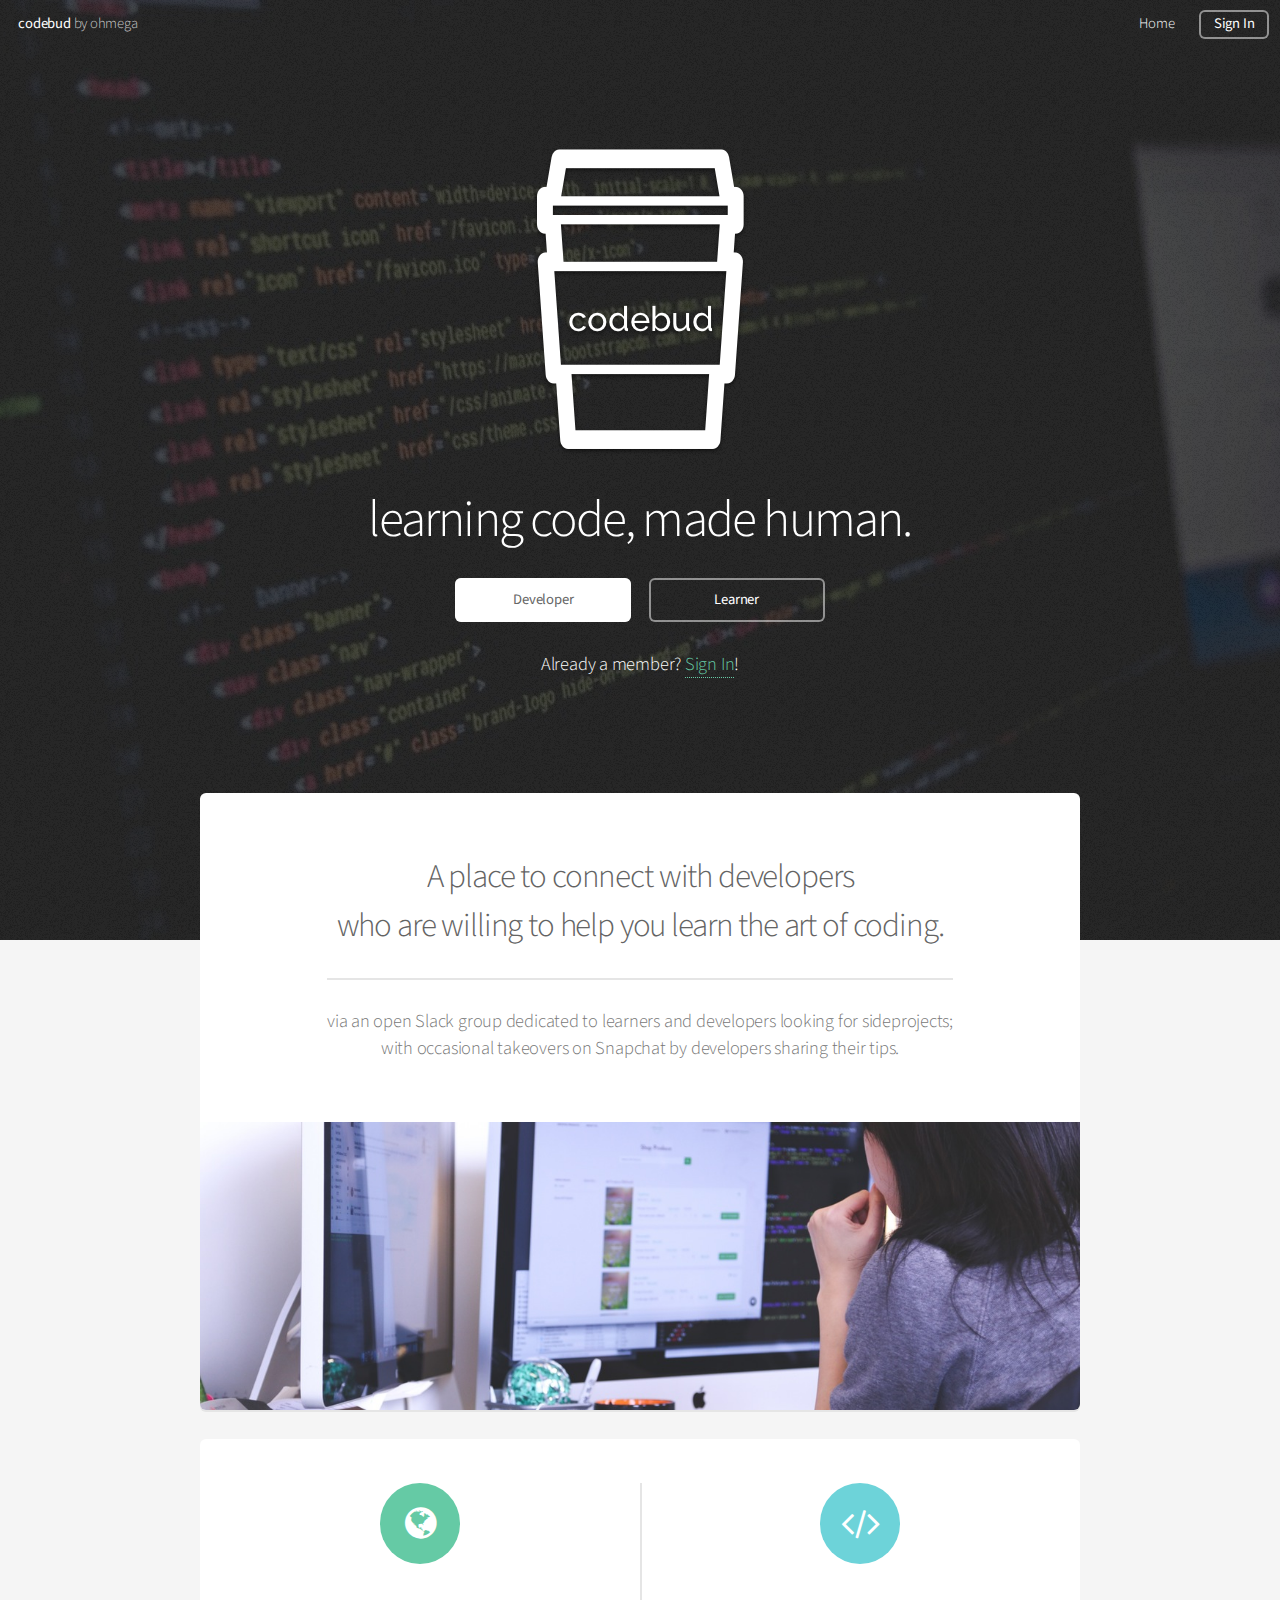
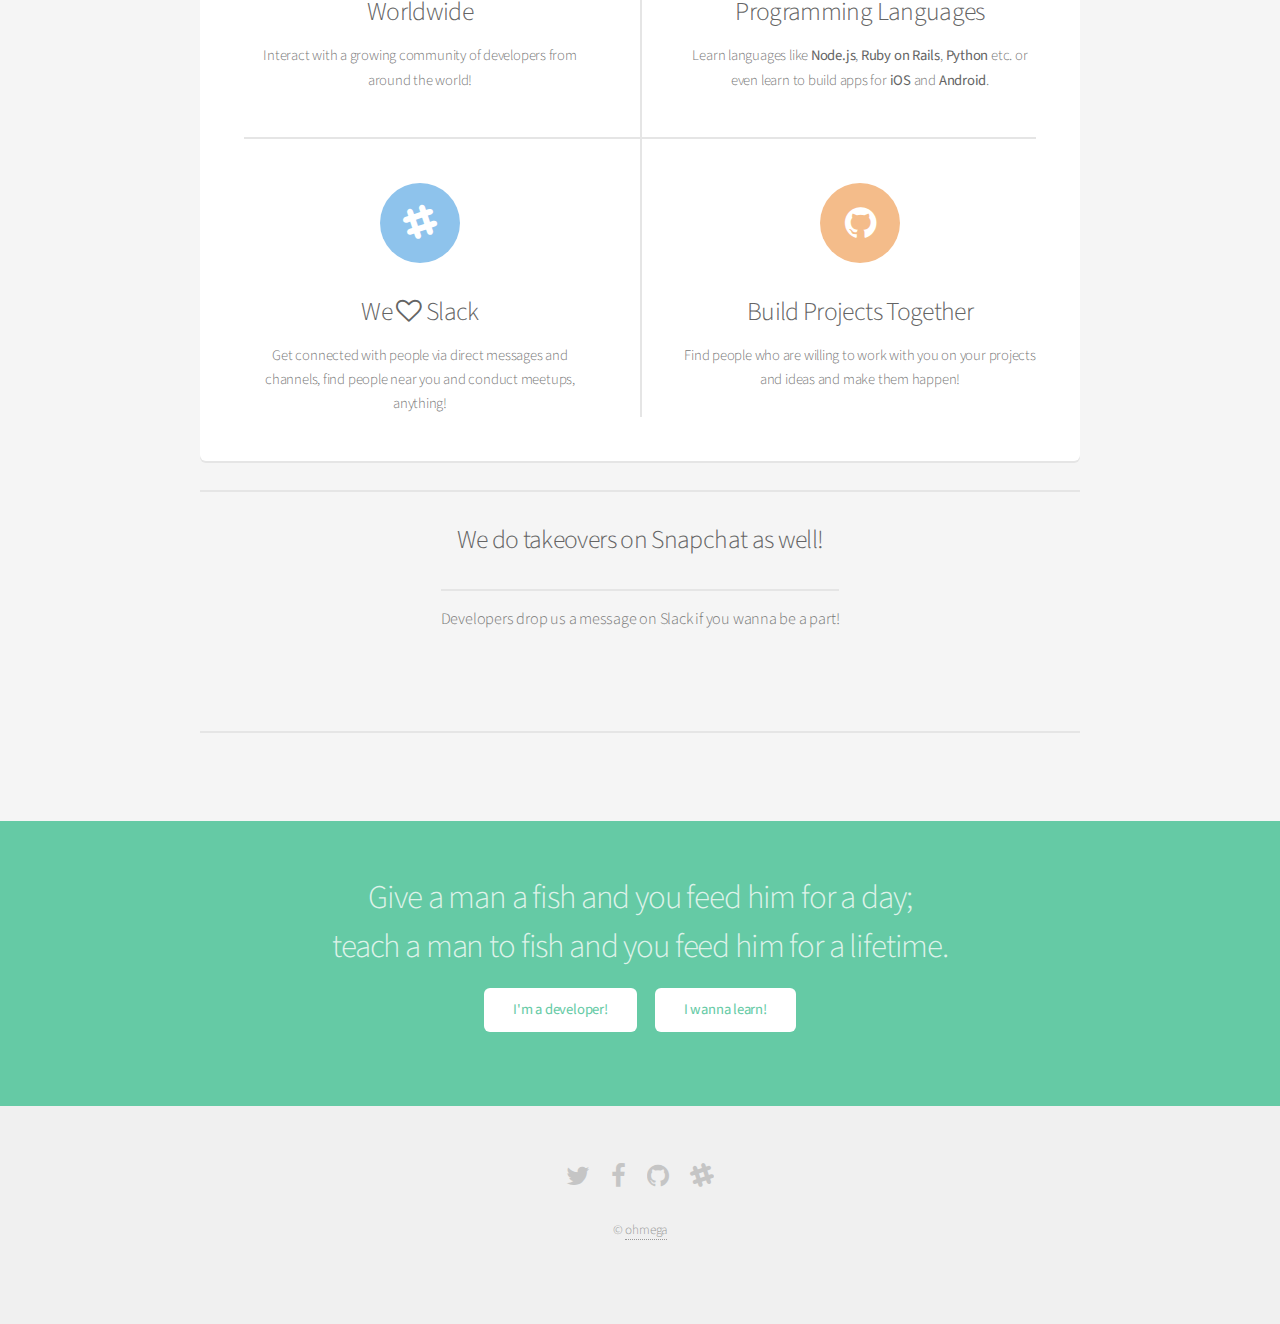
<file: index.html>
<!DOCTYPE HTML>
<!--
	codebud
	learning code, made human
-->
<html>
	<head>
		<link rel="shortcut icon" href="favicon.ico">
		<title>codebud</title>
		<meta charset="utf-8" />
		<meta name="viewport" content="width=device-width, initial-scale=1" />
		<!--[if lte IE 8]><script src="assets/js/ie/html5shiv.js"></script><![endif]-->
		<link rel="stylesheet" href="assets/css/main.css" />
		<!--[if lte IE 8]><link rel="stylesheet" href="assets/css/ie8.css" /><![endif]-->
		<script>
  (function(i,s,o,g,r,a,m){i['GoogleAnalyticsObject']=r;i[r]=i[r]||function(){
  (i[r].q=i[r].q||[]).push(arguments)},i[r].l=1*new Date();a=s.createElement(o),
  m=s.getElementsByTagName(o)[0];a.async=1;a.src=g;m.parentNode.insertBefore(a,m)
  })(window,document,'script','https://www.google-analytics.com/analytics.js','ga');

  ga('create', 'UA-81803569-1', 'auto');
  ga('send', 'pageview');

</script>
	</head>
	<body class="landing">
		<div id="page-wrapper">

			<!-- Header -->
				<header id="header" class="alt">
					<h1><a href="index.html">codebud</a> by ohmega</h1>
					<nav id="nav">
						<ul>
							<li><a href="#">Home</a></li>
							<li><a href="https://codebud.slack.com" class="button" target="_blank">Sign In</a></li>
						</ul>
					</nav>
				</header>

			<!-- Banner -->
				<section id="banner">
					<img src="logo.png" alt="codebud" />
					<p><h2>learning code, made human.</h2></p>
					<ul class="actions">
						<li><a href="teach" class="button special">Developer</a></li>
						<li><a href="learn" class="button">Learner</a></li>
					</ul>
					<p>Already a member? <a href="https://codebud.slack.com" target="_blank">Sign In</a>!</p>
				</section>

			<!-- Main -->
				<section id="main" class="container">

					<section class="box special">
						<header class="major">
							<h2>A place to connect with developers<br />
							who are willing to help you learn the art of coding.</h2>
							<p>via an open Slack group dedicated to learners and developers looking for sideprojects;<br />
							with occasional takeovers on Snapchat by developers sharing their tips.</p>
						</header>
						<span class="image featured"><img src="images/pic01.jpg" alt="" /></span>
					</section>

					<section class="box special features">
						<div class="features-row">
							<section>
								<span class="icon major fa-globe accent2"></span>
								<h3>Worldwide</h3>
								<p>Interact with a growing community of developers from around the world!</p>
							</section>
							<section>
								<span class="icon major fa-code accent3"></span>
								<h3>Programming Languages</h3>
								<p>Learn languages like <b>Node.js</b>, <b>Ruby on Rails</b>, <b>Python</b> etc. or even learn to build apps for <b>iOS</b> and <b>Android</b>.</p>
							</section>
						</div>
						<div class="features-row">
							<section>
								<span class="icon major fa-slack accent4"></span>
								<h3>We <i class="fa fa-heart-o" aria-hidden="true"></i> Slack</h3>
								<p>Get connected with people via direct messages and channels, find people near you and conduct meetups, anything!</p>
							</section>
							<section>
								<span class="icon major fa-github accent5"></span>
								<h3>Build Projects Together</h3>
								<p>Find people who are willing to work with you on your projects and ideas and make them happen!</p>
							</section>
						</div>
					</section>
					<hr />
					<header align-center>
						<h3>We do takeovers on Snapchat as well!</h3>
						<p>Developers drop us a message on Slack if you wanna be a part!</p><br />
						<iframe src="https://scbutton.com/src/button.html?username=codebuds&invert=false&large=true" frameborder="0" scrolling="no" height="28px" width="111.84375px" align-center></iframe>
					</header>
					<hr />

				</section>

			<!-- Quote -->
				<section id="cta">

					<h2>Give a man a fish and you feed him for a day;<br />
					teach a man to fish and you feed him for a lifetime.</h2>

					<ul class="actions" align="center">
						<li><a href="teach" class="button">I'm a developer!</a></li>
						<li><a href="learn" class="button">I wanna learn!</a></li>
					</ul>
				</section>

			<!-- Footer -->
				<footer id="footer">
					<ul class="icons">
						<li><a href="https://twitter.com/getcodebud" class="icon fa-twitter" target="_blank"><span class="label">Twitter</span></a></li>
						<li><a href="https://facebook.com/codebud" class="icon fa-facebook" target="_blank"><span class="label">Facebook</span></a></li>
						<li><a href="https://github.com/codebud" class="icon fa-github" target="_blank"><span class="label">GitHub</span></a></li>
						<li><a href="https://codebud.slack.com" class="icon fa-slack" target="_blank"><span class="label">Slack</span></a></li>
					</ul>
					<ul class="copyright">
						<li>&copy; <a href="http://ohmega.org" target="_blank">ohmega</a></li>
					</ul>
				</footer>

		</div>

		<!-- Scripts -->
			<script src="assets/js/jquery.min.js"></script>
			<script src="assets/js/jquery.dropotron.min.js"></script>
			<script src="assets/js/jquery.scrollgress.min.js"></script>
			<script src="assets/js/skel.min.js"></script>
			<script src="assets/js/util.js"></script>
			<!--[if lte IE 8]><script src="assets/js/ie/respond.min.js"></script><![endif]-->
			<script src="assets/js/main.js"></script>

	</body>
</html>
</file>
<file: assets/css/ie8.css>
/*
	Alpha by Pixelarity
	pixelarity.com @pixelarity
	License: pixelarity.com/license
*/

/* Basic */

	pre, code {
		position: relative;
		-ms-behavior: url("assets/js/ie/PIE.htc");
	}

/* Form */

	input[type="text"],
	input[type="password"],
	input[type="email"],
	select,
	textarea {
		position: relative;
		-ms-behavior: url("assets/js/ie/PIE.htc");
		line-height: 3em;
	}

	input[type="checkbox"],
	input[type="radio"] {
		opacity: 1;
		z-index: auto;
	}

		input[type="checkbox"] + label:before,
		input[type="radio"] + label:before {
			display: none;
		}

/* Button */

	input[type="submit"],
	input[type="reset"],
	input[type="button"],
	.button {
		position: relative;
		-ms-behavior: url("assets/js/ie/PIE.htc");
	}

		input[type="submit"].alt,
		input[type="reset"].alt,
		input[type="button"].alt,
		.button.alt {
			border: solid 2px #e5e5e5;
		}

/* Box */

	.box {
		position: relative;
		-ms-behavior: url("assets/js/ie/PIE.htc");
	}

		.box .image.featured {
			margin: 2em 0;
			width: 100%;
		}

/* Icon */

	.icon.major {
		position: relative;
		-ms-behavior: url("assets/js/ie/PIE.htc");
	}

/* Image */

	.image {
		position: relative;
		-ms-behavior: url("assets/js/ie/PIE.htc");
	}

		.image img {
			position: relative;
			-ms-behavior: url("assets/js/ie/PIE.htc");
		}

/* Header */

	#header nav > ul > li a {
		color: #fff;
		display: inline-block;
		text-decoration: none;
		border: 0;
	}

		#header nav > ul > li a.icon:before {
			color: #fff;
			margin-right: 0.5em;
		}

	#header.alt {
		color: #fff;
	}

		#header.alt nav > ul > li a:not(.button).icon:before {
			color: rgba(255, 255, 255, 0.75);
		}

		#header.alt nav > ul > li.active a:not(.button) {
			background-color: rgba(255, 255, 255, 0.2);
		}

	.dropotron {
		border: solid 1px #e5e5e5;
	}

		.dropotron.level-0 {
			margin-top: 0;
		}

			.dropotron.level-0:before {
				display: none;
			}

/* Banner */

	#banner {
		background-attachment: scroll;
		background-image: url("../../images/banner.jpg");
		background-position: auto;
		background-repeat: no-repeat;
		background-size: cover;
		-ms-behavior: url("assets/js/ie/backgroundsize.min.htc");
	}

		#banner input[type="submit"],
		#banner input[type="reset"],
		#banner input[type="button"],
		#banner .button {
			border: solid 2px #fff;
		}

/* Main */

	#main {
		position: relative;
		z-index: 1;
	}

/* CTA */

	#cta input[type="text"],
	#cta input[type="password"],
	#cta input[type="email"],
	#cta select,
	#cta textarea {
		background: #65caa5;
		border: solid 2px #fff;
	}

	#cta .formerize-placeholder {
		color: #fff !important;
	}
</file>
<file: assets/css/main.css>
@import url("font-awesome.min.css");
@import url("http://fonts.googleapis.com/css?family=Source+Sans+Pro:300,400,300italic,400italic");

/*
	Alpha by Pixelarity
	pixelarity.com @pixelarity
	License: pixelarity.com/license
*/

/* Reset */

	html, body, div, span, applet, object, iframe, h1, h2, h3, h4, h5, h6, p, blockquote, pre, a, abbr, acronym, address, big, cite, code, del, dfn, em, img, ins, kbd, q, s, samp, small, strike, strong, sub, sup, tt, var, b, u, i, center, dl, dt, dd, ol, ul, li, fieldset, form, label, legend, table, caption, tbody, tfoot, thead, tr, th, td, article, aside, canvas, details, embed, figure, figcaption, footer, header, hgroup, menu, nav, output, ruby, section, summary, time, mark, audio, video {
		margin: 0;
		padding: 0;
		border: 0;
		font-size: 100%;
		font: inherit;
		vertical-align: baseline;
	}

	article, aside, details, figcaption, figure, footer, header, hgroup, menu, nav, section {
		display: block;
	}

	body {
		line-height: 1;
	}

	ol, ul {
		list-style: none;
	}

	blockquote, q {
		quotes: none;
	}

	blockquote:before, blockquote:after, q:before, q:after {
		content: '';
		content: none;
	}

	table {
		border-collapse: collapse;
		border-spacing: 0;
	}

	body {
		-webkit-text-size-adjust: none;
	}

/* Box Model */

	*, *:before, *:after {
		-moz-box-sizing: border-box;
		-webkit-box-sizing: border-box;
		box-sizing: border-box;
	}

/* Containers */

	.container {
		margin-left: auto;
		margin-right: auto;
	}

	.container.\31 25\25 {
		width: 100%;
		max-width: 75em;
		min-width: 60em;
	}

	.container.\37 5\25 {
		width: 45em;
	}

	.container.\35 0\25 {
		width: 30em;
	}

	.container.\32 5\25 {
		width: 15em;
	}

	.container {
		width: 60em;
	}

	@media screen and (max-width: 1680px) {

		.container.\31 25\25 {
			width: 100%;
			max-width: 75em;
			min-width: 60em;
		}

		.container.\37 5\25 {
			width: 45em;
		}

		.container.\35 0\25 {
			width: 30em;
		}

		.container.\32 5\25 {
			width: 15em;
		}

		.container {
			width: 60em;
		}

	}

	@media screen and (max-width: 1280px) {

		.container.\31 25\25 {
			width: 100%;
			max-width: 75em;
			min-width: 60em;
		}

		.container.\37 5\25 {
			width: 45em;
		}

		.container.\35 0\25 {
			width: 30em;
		}

		.container.\32 5\25 {
			width: 15em;
		}

		.container {
			width: 60em;
		}

	}

	@media screen and (max-width: 980px) {

		.container.\31 25\25 {
			width: 100%;
			max-width: 112.5%;
			min-width: 90%;
		}

		.container.\37 5\25 {
			width: 67.5%;
		}

		.container.\35 0\25 {
			width: 45%;
		}

		.container.\32 5\25 {
			width: 22.5%;
		}

		.container {
			width: 90%;
		}

	}

	@media screen and (max-width: 840px) {

		.container.\31 25\25 {
			width: 100%;
			max-width: 112.5%;
			min-width: 90%;
		}

		.container.\37 5\25 {
			width: 67.5%;
		}

		.container.\35 0\25 {
			width: 45%;
		}

		.container.\32 5\25 {
			width: 22.5%;
		}

		.container {
			width: 90% !important;
		}

	}

	@media screen and (max-width: 736px) {

		.container.\31 25\25 {
			width: 100%;
			max-width: 125%;
			min-width: 100%;
		}

		.container.\37 5\25 {
			width: 75%;
		}

		.container.\35 0\25 {
			width: 50%;
		}

		.container.\32 5\25 {
			width: 25%;
		}

		.container {
			width: 100% !important;
		}

	}

	@media screen and (max-width: 480px) {

		.container.\31 25\25 {
			width: 100%;
			max-width: 125%;
			min-width: 100%;
		}

		.container.\37 5\25 {
			width: 75%;
		}

		.container.\35 0\25 {
			width: 50%;
		}

		.container.\32 5\25 {
			width: 25%;
		}

		.container {
			width: 100% !important;
		}

	}

/* Grid */

	.row {
		border-bottom: solid 1px transparent;
		-moz-box-sizing: border-box;
		-webkit-box-sizing: border-box;
		box-sizing: border-box;
	}

	.row > * {
		float: left;
		-moz-box-sizing: border-box;
		-webkit-box-sizing: border-box;
		box-sizing: border-box;
	}

	.row:after, .row:before {
		content: '';
		display: block;
		clear: both;
		height: 0;
	}

	.row.uniform > * > :first-child {
		margin-top: 0;
	}

	.row.uniform > * > :last-child {
		margin-bottom: 0;
	}

	.row.\30 \25 > * {
		padding: 0 0 0 0em;
	}

	.row.\30 \25 {
		margin: 0 0 -1px 0em;
	}

	.row.uniform.\30 \25 > * {
		padding: 0em 0 0 0em;
	}

	.row.uniform.\30 \25 {
		margin: 0em 0 -1px 0em;
	}

	.row > * {
		padding: 0 0 0 2em;
	}

	.row {
		margin: 0 0 -1px -2em;
	}

	.row.uniform > * {
		padding: 2em 0 0 2em;
	}

	.row.uniform {
		margin: -2em 0 -1px -2em;
	}

	.row.\32 00\25 > * {
		padding: 0 0 0 4em;
	}

	.row.\32 00\25 {
		margin: 0 0 -1px -4em;
	}

	.row.uniform.\32 00\25 > * {
		padding: 4em 0 0 4em;
	}

	.row.uniform.\32 00\25 {
		margin: -4em 0 -1px -4em;
	}

	.row.\31 50\25 > * {
		padding: 0 0 0 3em;
	}

	.row.\31 50\25 {
		margin: 0 0 -1px -3em;
	}

	.row.uniform.\31 50\25 > * {
		padding: 3em 0 0 3em;
	}

	.row.uniform.\31 50\25 {
		margin: -3em 0 -1px -3em;
	}

	.row.\35 0\25 > * {
		padding: 0 0 0 1em;
	}

	.row.\35 0\25 {
		margin: 0 0 -1px -1em;
	}

	.row.uniform.\35 0\25 > * {
		padding: 1em 0 0 1em;
	}

	.row.uniform.\35 0\25 {
		margin: -1em 0 -1px -1em;
	}

	.row.\32 5\25 > * {
		padding: 0 0 0 0.5em;
	}

	.row.\32 5\25 {
		margin: 0 0 -1px -0.5em;
	}

	.row.uniform.\32 5\25 > * {
		padding: 0.5em 0 0 0.5em;
	}

	.row.uniform.\32 5\25 {
		margin: -0.5em 0 -1px -0.5em;
	}

	.\31 2u, .\31 2u\24 {
		width: 100%;
		clear: none;
		margin-left: 0;
	}

	.\31 1u, .\31 1u\24 {
		width: 91.6666666667%;
		clear: none;
		margin-left: 0;
	}

	.\31 0u, .\31 0u\24 {
		width: 83.3333333333%;
		clear: none;
		margin-left: 0;
	}

	.\39 u, .\39 u\24 {
		width: 75%;
		clear: none;
		margin-left: 0;
	}

	.\38 u, .\38 u\24 {
		width: 66.6666666667%;
		clear: none;
		margin-left: 0;
	}

	.\37 u, .\37 u\24 {
		width: 58.3333333333%;
		clear: none;
		margin-left: 0;
	}

	.\36 u, .\36 u\24 {
		width: 50%;
		clear: none;
		margin-left: 0;
	}

	.\35 u, .\35 u\24 {
		width: 41.6666666667%;
		clear: none;
		margin-left: 0;
	}

	.\34 u, .\34 u\24 {
		width: 33.3333333333%;
		clear: none;
		margin-left: 0;
	}

	.\33 u, .\33 u\24 {
		width: 25%;
		clear: none;
		margin-left: 0;
	}

	.\32 u, .\32 u\24 {
		width: 16.6666666667%;
		clear: none;
		margin-left: 0;
	}

	.\31 u, .\31 u\24 {
		width: 8.3333333333%;
		clear: none;
		margin-left: 0;
	}

	.\31 2u\24 + *,
	.\31 1u\24 + *,
	.\31 0u\24 + *,
	.\39 u\24 + *,
	.\38 u\24 + *,
	.\37 u\24 + *,
	.\36 u\24 + *,
	.\35 u\24 + *,
	.\34 u\24 + *,
	.\33 u\24 + *,
	.\32 u\24 + *,
	.\31 u\24 + * {
		clear: left;
	}

	.\-11u {
		margin-left: 91.66667%;
	}

	.\-10u {
		margin-left: 83.33333%;
	}

	.\-9u {
		margin-left: 75%;
	}

	.\-8u {
		margin-left: 66.66667%;
	}

	.\-7u {
		margin-left: 58.33333%;
	}

	.\-6u {
		margin-left: 50%;
	}

	.\-5u {
		margin-left: 41.66667%;
	}

	.\-4u {
		margin-left: 33.33333%;
	}

	.\-3u {
		margin-left: 25%;
	}

	.\-2u {
		margin-left: 16.66667%;
	}

	.\-1u {
		margin-left: 8.33333%;
	}

	@media screen and (max-width: 1680px) {

		.row > * {
			padding: 0 0 0 2em;
		}

		.row {
			margin: 0 0 -1px -2em;
		}

		.row.uniform > * {
			padding: 2em 0 0 2em;
		}

		.row.uniform {
			margin: -2em 0 -1px -2em;
		}

		.row.\32 00\25 > * {
			padding: 0 0 0 4em;
		}

		.row.\32 00\25 {
			margin: 0 0 -1px -4em;
		}

		.row.uniform.\32 00\25 > * {
			padding: 4em 0 0 4em;
		}

		.row.uniform.\32 00\25 {
			margin: -4em 0 -1px -4em;
		}

		.row.\31 50\25 > * {
			padding: 0 0 0 3em;
		}

		.row.\31 50\25 {
			margin: 0 0 -1px -3em;
		}

		.row.uniform.\31 50\25 > * {
			padding: 3em 0 0 3em;
		}

		.row.uniform.\31 50\25 {
			margin: -3em 0 -1px -3em;
		}

		.row.\35 0\25 > * {
			padding: 0 0 0 1em;
		}

		.row.\35 0\25 {
			margin: 0 0 -1px -1em;
		}

		.row.uniform.\35 0\25 > * {
			padding: 1em 0 0 1em;
		}

		.row.uniform.\35 0\25 {
			margin: -1em 0 -1px -1em;
		}

		.row.\32 5\25 > * {
			padding: 0 0 0 0.5em;
		}

		.row.\32 5\25 {
			margin: 0 0 -1px -0.5em;
		}

		.row.uniform.\32 5\25 > * {
			padding: 0.5em 0 0 0.5em;
		}

		.row.uniform.\32 5\25 {
			margin: -0.5em 0 -1px -0.5em;
		}

		.\31 2u\28wide\29, .\31 2u\24\28wide\29 {
			width: 100%;
			clear: none;
			margin-left: 0;
		}

		.\31 1u\28wide\29, .\31 1u\24\28wide\29 {
			width: 91.6666666667%;
			clear: none;
			margin-left: 0;
		}

		.\31 0u\28wide\29, .\31 0u\24\28wide\29 {
			width: 83.3333333333%;
			clear: none;
			margin-left: 0;
		}

		.\39 u\28wide\29, .\39 u\24\28wide\29 {
			width: 75%;
			clear: none;
			margin-left: 0;
		}

		.\38 u\28wide\29, .\38 u\24\28wide\29 {
			width: 66.6666666667%;
			clear: none;
			margin-left: 0;
		}

		.\37 u\28wide\29, .\37 u\24\28wide\29 {
			width: 58.3333333333%;
			clear: none;
			margin-left: 0;
		}

		.\36 u\28wide\29, .\36 u\24\28wide\29 {
			width: 50%;
			clear: none;
			margin-left: 0;
		}

		.\35 u\28wide\29, .\35 u\24\28wide\29 {
			width: 41.6666666667%;
			clear: none;
			margin-left: 0;
		}

		.\34 u\28wide\29, .\34 u\24\28wide\29 {
			width: 33.3333333333%;
			clear: none;
			margin-left: 0;
		}

		.\33 u\28wide\29, .\33 u\24\28wide\29 {
			width: 25%;
			clear: none;
			margin-left: 0;
		}

		.\32 u\28wide\29, .\32 u\24\28wide\29 {
			width: 16.6666666667%;
			clear: none;
			margin-left: 0;
		}

		.\31 u\28wide\29, .\31 u\24\28wide\29 {
			width: 8.3333333333%;
			clear: none;
			margin-left: 0;
		}

		.\31 2u\24\28wide\29 + *,
		.\31 1u\24\28wide\29 + *,
		.\31 0u\24\28wide\29 + *,
		.\39 u\24\28wide\29 + *,
		.\38 u\24\28wide\29 + *,
		.\37 u\24\28wide\29 + *,
		.\36 u\24\28wide\29 + *,
		.\35 u\24\28wide\29 + *,
		.\34 u\24\28wide\29 + *,
		.\33 u\24\28wide\29 + *,
		.\32 u\24\28wide\29 + *,
		.\31 u\24\28wide\29 + * {
			clear: left;
		}

		.\-11u\28wide\29 {
			margin-left: 91.66667%;
		}

		.\-10u\28wide\29 {
			margin-left: 83.33333%;
		}

		.\-9u\28wide\29 {
			margin-left: 75%;
		}

		.\-8u\28wide\29 {
			margin-left: 66.66667%;
		}

		.\-7u\28wide\29 {
			margin-left: 58.33333%;
		}

		.\-6u\28wide\29 {
			margin-left: 50%;
		}

		.\-5u\28wide\29 {
			margin-left: 41.66667%;
		}

		.\-4u\28wide\29 {
			margin-left: 33.33333%;
		}

		.\-3u\28wide\29 {
			margin-left: 25%;
		}

		.\-2u\28wide\29 {
			margin-left: 16.66667%;
		}

		.\-1u\28wide\29 {
			margin-left: 8.33333%;
		}

	}

	@media screen and (max-width: 1280px) {

		.row > * {
			padding: 0 0 0 2em;
		}

		.row {
			margin: 0 0 -1px -2em;
		}

		.row.uniform > * {
			padding: 2em 0 0 2em;
		}

		.row.uniform {
			margin: -2em 0 -1px -2em;
		}

		.row.\32 00\25 > * {
			padding: 0 0 0 4em;
		}

		.row.\32 00\25 {
			margin: 0 0 -1px -4em;
		}

		.row.uniform.\32 00\25 > * {
			padding: 4em 0 0 4em;
		}

		.row.uniform.\32 00\25 {
			margin: -4em 0 -1px -4em;
		}

		.row.\31 50\25 > * {
			padding: 0 0 0 3em;
		}

		.row.\31 50\25 {
			margin: 0 0 -1px -3em;
		}

		.row.uniform.\31 50\25 > * {
			padding: 3em 0 0 3em;
		}

		.row.uniform.\31 50\25 {
			margin: -3em 0 -1px -3em;
		}

		.row.\35 0\25 > * {
			padding: 0 0 0 1em;
		}

		.row.\35 0\25 {
			margin: 0 0 -1px -1em;
		}

		.row.uniform.\35 0\25 > * {
			padding: 1em 0 0 1em;
		}

		.row.uniform.\35 0\25 {
			margin: -1em 0 -1px -1em;
		}

		.row.\32 5\25 > * {
			padding: 0 0 0 0.5em;
		}

		.row.\32 5\25 {
			margin: 0 0 -1px -0.5em;
		}

		.row.uniform.\32 5\25 > * {
			padding: 0.5em 0 0 0.5em;
		}

		.row.uniform.\32 5\25 {
			margin: -0.5em 0 -1px -0.5em;
		}

		.\31 2u\28normal\29, .\31 2u\24\28normal\29 {
			width: 100%;
			clear: none;
			margin-left: 0;
		}

		.\31 1u\28normal\29, .\31 1u\24\28normal\29 {
			width: 91.6666666667%;
			clear: none;
			margin-left: 0;
		}

		.\31 0u\28normal\29, .\31 0u\24\28normal\29 {
			width: 83.3333333333%;
			clear: none;
			margin-left: 0;
		}

		.\39 u\28normal\29, .\39 u\24\28normal\29 {
			width: 75%;
			clear: none;
			margin-left: 0;
		}

		.\38 u\28normal\29, .\38 u\24\28normal\29 {
			width: 66.6666666667%;
			clear: none;
			margin-left: 0;
		}

		.\37 u\28normal\29, .\37 u\24\28normal\29 {
			width: 58.3333333333%;
			clear: none;
			margin-left: 0;
		}

		.\36 u\28normal\29, .\36 u\24\28normal\29 {
			width: 50%;
			clear: none;
			margin-left: 0;
		}

		.\35 u\28normal\29, .\35 u\24\28normal\29 {
			width: 41.6666666667%;
			clear: none;
			margin-left: 0;
		}

		.\34 u\28normal\29, .\34 u\24\28normal\29 {
			width: 33.3333333333%;
			clear: none;
			margin-left: 0;
		}

		.\33 u\28normal\29, .\33 u\24\28normal\29 {
			width: 25%;
			clear: none;
			margin-left: 0;
		}

		.\32 u\28normal\29, .\32 u\24\28normal\29 {
			width: 16.6666666667%;
			clear: none;
			margin-left: 0;
		}

		.\31 u\28normal\29, .\31 u\24\28normal\29 {
			width: 8.3333333333%;
			clear: none;
			margin-left: 0;
		}

		.\31 2u\24\28normal\29 + *,
		.\31 1u\24\28normal\29 + *,
		.\31 0u\24\28normal\29 + *,
		.\39 u\24\28normal\29 + *,
		.\38 u\24\28normal\29 + *,
		.\37 u\24\28normal\29 + *,
		.\36 u\24\28normal\29 + *,
		.\35 u\24\28normal\29 + *,
		.\34 u\24\28normal\29 + *,
		.\33 u\24\28normal\29 + *,
		.\32 u\24\28normal\29 + *,
		.\31 u\24\28normal\29 + * {
			clear: left;
		}

		.\-11u\28normal\29 {
			margin-left: 91.66667%;
		}

		.\-10u\28normal\29 {
			margin-left: 83.33333%;
		}

		.\-9u\28normal\29 {
			margin-left: 75%;
		}

		.\-8u\28normal\29 {
			margin-left: 66.66667%;
		}

		.\-7u\28normal\29 {
			margin-left: 58.33333%;
		}

		.\-6u\28normal\29 {
			margin-left: 50%;
		}

		.\-5u\28normal\29 {
			margin-left: 41.66667%;
		}

		.\-4u\28normal\29 {
			margin-left: 33.33333%;
		}

		.\-3u\28normal\29 {
			margin-left: 25%;
		}

		.\-2u\28normal\29 {
			margin-left: 16.66667%;
		}

		.\-1u\28normal\29 {
			margin-left: 8.33333%;
		}

	}

	@media screen and (max-width: 980px) {

		.row > * {
			padding: 0 0 0 2em;
		}

		.row {
			margin: 0 0 -1px -2em;
		}

		.row.uniform > * {
			padding: 2em 0 0 2em;
		}

		.row.uniform {
			margin: -2em 0 -1px -2em;
		}

		.row.\32 00\25 > * {
			padding: 0 0 0 4em;
		}

		.row.\32 00\25 {
			margin: 0 0 -1px -4em;
		}

		.row.uniform.\32 00\25 > * {
			padding: 4em 0 0 4em;
		}

		.row.uniform.\32 00\25 {
			margin: -4em 0 -1px -4em;
		}

		.row.\31 50\25 > * {
			padding: 0 0 0 3em;
		}

		.row.\31 50\25 {
			margin: 0 0 -1px -3em;
		}

		.row.uniform.\31 50\25 > * {
			padding: 3em 0 0 3em;
		}

		.row.uniform.\31 50\25 {
			margin: -3em 0 -1px -3em;
		}

		.row.\35 0\25 > * {
			padding: 0 0 0 1em;
		}

		.row.\35 0\25 {
			margin: 0 0 -1px -1em;
		}

		.row.uniform.\35 0\25 > * {
			padding: 1em 0 0 1em;
		}

		.row.uniform.\35 0\25 {
			margin: -1em 0 -1px -1em;
		}

		.row.\32 5\25 > * {
			padding: 0 0 0 0.5em;
		}

		.row.\32 5\25 {
			margin: 0 0 -1px -0.5em;
		}

		.row.uniform.\32 5\25 > * {
			padding: 0.5em 0 0 0.5em;
		}

		.row.uniform.\32 5\25 {
			margin: -0.5em 0 -1px -0.5em;
		}

		.\31 2u\28narrow\29, .\31 2u\24\28narrow\29 {
			width: 100%;
			clear: none;
			margin-left: 0;
		}

		.\31 1u\28narrow\29, .\31 1u\24\28narrow\29 {
			width: 91.6666666667%;
			clear: none;
			margin-left: 0;
		}

		.\31 0u\28narrow\29, .\31 0u\24\28narrow\29 {
			width: 83.3333333333%;
			clear: none;
			margin-left: 0;
		}

		.\39 u\28narrow\29, .\39 u\24\28narrow\29 {
			width: 75%;
			clear: none;
			margin-left: 0;
		}

		.\38 u\28narrow\29, .\38 u\24\28narrow\29 {
			width: 66.6666666667%;
			clear: none;
			margin-left: 0;
		}

		.\37 u\28narrow\29, .\37 u\24\28narrow\29 {
			width: 58.3333333333%;
			clear: none;
			margin-left: 0;
		}

		.\36 u\28narrow\29, .\36 u\24\28narrow\29 {
			width: 50%;
			clear: none;
			margin-left: 0;
		}

		.\35 u\28narrow\29, .\35 u\24\28narrow\29 {
			width: 41.6666666667%;
			clear: none;
			margin-left: 0;
		}

		.\34 u\28narrow\29, .\34 u\24\28narrow\29 {
			width: 33.3333333333%;
			clear: none;
			margin-left: 0;
		}

		.\33 u\28narrow\29, .\33 u\24\28narrow\29 {
			width: 25%;
			clear: none;
			margin-left: 0;
		}

		.\32 u\28narrow\29, .\32 u\24\28narrow\29 {
			width: 16.6666666667%;
			clear: none;
			margin-left: 0;
		}

		.\31 u\28narrow\29, .\31 u\24\28narrow\29 {
			width: 8.3333333333%;
			clear: none;
			margin-left: 0;
		}

		.\31 2u\24\28narrow\29 + *,
		.\31 1u\24\28narrow\29 + *,
		.\31 0u\24\28narrow\29 + *,
		.\39 u\24\28narrow\29 + *,
		.\38 u\24\28narrow\29 + *,
		.\37 u\24\28narrow\29 + *,
		.\36 u\24\28narrow\29 + *,
		.\35 u\24\28narrow\29 + *,
		.\34 u\24\28narrow\29 + *,
		.\33 u\24\28narrow\29 + *,
		.\32 u\24\28narrow\29 + *,
		.\31 u\24\28narrow\29 + * {
			clear: left;
		}

		.\-11u\28narrow\29 {
			margin-left: 91.66667%;
		}

		.\-10u\28narrow\29 {
			margin-left: 83.33333%;
		}

		.\-9u\28narrow\29 {
			margin-left: 75%;
		}

		.\-8u\28narrow\29 {
			margin-left: 66.66667%;
		}

		.\-7u\28narrow\29 {
			margin-left: 58.33333%;
		}

		.\-6u\28narrow\29 {
			margin-left: 50%;
		}

		.\-5u\28narrow\29 {
			margin-left: 41.66667%;
		}

		.\-4u\28narrow\29 {
			margin-left: 33.33333%;
		}

		.\-3u\28narrow\29 {
			margin-left: 25%;
		}

		.\-2u\28narrow\29 {
			margin-left: 16.66667%;
		}

		.\-1u\28narrow\29 {
			margin-left: 8.33333%;
		}

	}

	@media screen and (max-width: 840px) {

		.row > * {
			padding: 0 0 0 2em;
		}

		.row {
			margin: 0 0 -1px -2em;
		}

		.row.uniform > * {
			padding: 2em 0 0 2em;
		}

		.row.uniform {
			margin: -2em 0 -1px -2em;
		}

		.row.\32 00\25 > * {
			padding: 0 0 0 4em;
		}

		.row.\32 00\25 {
			margin: 0 0 -1px -4em;
		}

		.row.uniform.\32 00\25 > * {
			padding: 4em 0 0 4em;
		}

		.row.uniform.\32 00\25 {
			margin: -4em 0 -1px -4em;
		}

		.row.\31 50\25 > * {
			padding: 0 0 0 3em;
		}

		.row.\31 50\25 {
			margin: 0 0 -1px -3em;
		}

		.row.uniform.\31 50\25 > * {
			padding: 3em 0 0 3em;
		}

		.row.uniform.\31 50\25 {
			margin: -3em 0 -1px -3em;
		}

		.row.\35 0\25 > * {
			padding: 0 0 0 1em;
		}

		.row.\35 0\25 {
			margin: 0 0 -1px -1em;
		}

		.row.uniform.\35 0\25 > * {
			padding: 1em 0 0 1em;
		}

		.row.uniform.\35 0\25 {
			margin: -1em 0 -1px -1em;
		}

		.row.\32 5\25 > * {
			padding: 0 0 0 0.5em;
		}

		.row.\32 5\25 {
			margin: 0 0 -1px -0.5em;
		}

		.row.uniform.\32 5\25 > * {
			padding: 0.5em 0 0 0.5em;
		}

		.row.uniform.\32 5\25 {
			margin: -0.5em 0 -1px -0.5em;
		}

		.\31 2u\28narrower\29, .\31 2u\24\28narrower\29 {
			width: 100%;
			clear: none;
			margin-left: 0;
		}

		.\31 1u\28narrower\29, .\31 1u\24\28narrower\29 {
			width: 91.6666666667%;
			clear: none;
			margin-left: 0;
		}

		.\31 0u\28narrower\29, .\31 0u\24\28narrower\29 {
			width: 83.3333333333%;
			clear: none;
			margin-left: 0;
		}

		.\39 u\28narrower\29, .\39 u\24\28narrower\29 {
			width: 75%;
			clear: none;
			margin-left: 0;
		}

		.\38 u\28narrower\29, .\38 u\24\28narrower\29 {
			width: 66.6666666667%;
			clear: none;
			margin-left: 0;
		}

		.\37 u\28narrower\29, .\37 u\24\28narrower\29 {
			width: 58.3333333333%;
			clear: none;
			margin-left: 0;
		}

		.\36 u\28narrower\29, .\36 u\24\28narrower\29 {
			width: 50%;
			clear: none;
			margin-left: 0;
		}

		.\35 u\28narrower\29, .\35 u\24\28narrower\29 {
			width: 41.6666666667%;
			clear: none;
			margin-left: 0;
		}

		.\34 u\28narrower\29, .\34 u\24\28narrower\29 {
			width: 33.3333333333%;
			clear: none;
			margin-left: 0;
		}

		.\33 u\28narrower\29, .\33 u\24\28narrower\29 {
			width: 25%;
			clear: none;
			margin-left: 0;
		}

		.\32 u\28narrower\29, .\32 u\24\28narrower\29 {
			width: 16.6666666667%;
			clear: none;
			margin-left: 0;
		}

		.\31 u\28narrower\29, .\31 u\24\28narrower\29 {
			width: 8.3333333333%;
			clear: none;
			margin-left: 0;
		}

		.\31 2u\24\28narrower\29 + *,
		.\31 1u\24\28narrower\29 + *,
		.\31 0u\24\28narrower\29 + *,
		.\39 u\24\28narrower\29 + *,
		.\38 u\24\28narrower\29 + *,
		.\37 u\24\28narrower\29 + *,
		.\36 u\24\28narrower\29 + *,
		.\35 u\24\28narrower\29 + *,
		.\34 u\24\28narrower\29 + *,
		.\33 u\24\28narrower\29 + *,
		.\32 u\24\28narrower\29 + *,
		.\31 u\24\28narrower\29 + * {
			clear: left;
		}

		.\-11u\28narrower\29 {
			margin-left: 91.66667%;
		}

		.\-10u\28narrower\29 {
			margin-left: 83.33333%;
		}

		.\-9u\28narrower\29 {
			margin-left: 75%;
		}

		.\-8u\28narrower\29 {
			margin-left: 66.66667%;
		}

		.\-7u\28narrower\29 {
			margin-left: 58.33333%;
		}

		.\-6u\28narrower\29 {
			margin-left: 50%;
		}

		.\-5u\28narrower\29 {
			margin-left: 41.66667%;
		}

		.\-4u\28narrower\29 {
			margin-left: 33.33333%;
		}

		.\-3u\28narrower\29 {
			margin-left: 25%;
		}

		.\-2u\28narrower\29 {
			margin-left: 16.66667%;
		}

		.\-1u\28narrower\29 {
			margin-left: 8.33333%;
		}

	}

	@media screen and (max-width: 736px) {

		.row > * {
			padding: 0 0 0 2em;
		}

		.row {
			margin: 0 0 -1px -2em;
		}

		.row.uniform > * {
			padding: 2em 0 0 2em;
		}

		.row.uniform {
			margin: -2em 0 -1px -2em;
		}

		.row.\32 00\25 > * {
			padding: 0 0 0 4em;
		}

		.row.\32 00\25 {
			margin: 0 0 -1px -4em;
		}

		.row.uniform.\32 00\25 > * {
			padding: 4em 0 0 4em;
		}

		.row.uniform.\32 00\25 {
			margin: -4em 0 -1px -4em;
		}

		.row.\31 50\25 > * {
			padding: 0 0 0 3em;
		}

		.row.\31 50\25 {
			margin: 0 0 -1px -3em;
		}

		.row.uniform.\31 50\25 > * {
			padding: 3em 0 0 3em;
		}

		.row.uniform.\31 50\25 {
			margin: -3em 0 -1px -3em;
		}

		.row.\35 0\25 > * {
			padding: 0 0 0 1em;
		}

		.row.\35 0\25 {
			margin: 0 0 -1px -1em;
		}

		.row.uniform.\35 0\25 > * {
			padding: 1em 0 0 1em;
		}

		.row.uniform.\35 0\25 {
			margin: -1em 0 -1px -1em;
		}

		.row.\32 5\25 > * {
			padding: 0 0 0 0.5em;
		}

		.row.\32 5\25 {
			margin: 0 0 -1px -0.5em;
		}

		.row.uniform.\32 5\25 > * {
			padding: 0.5em 0 0 0.5em;
		}

		.row.uniform.\32 5\25 {
			margin: -0.5em 0 -1px -0.5em;
		}

		.\31 2u\28mobile\29, .\31 2u\24\28mobile\29 {
			width: 100%;
			clear: none;
			margin-left: 0;
		}

		.\31 1u\28mobile\29, .\31 1u\24\28mobile\29 {
			width: 91.6666666667%;
			clear: none;
			margin-left: 0;
		}

		.\31 0u\28mobile\29, .\31 0u\24\28mobile\29 {
			width: 83.3333333333%;
			clear: none;
			margin-left: 0;
		}

		.\39 u\28mobile\29, .\39 u\24\28mobile\29 {
			width: 75%;
			clear: none;
			margin-left: 0;
		}

		.\38 u\28mobile\29, .\38 u\24\28mobile\29 {
			width: 66.6666666667%;
			clear: none;
			margin-left: 0;
		}

		.\37 u\28mobile\29, .\37 u\24\28mobile\29 {
			width: 58.3333333333%;
			clear: none;
			margin-left: 0;
		}

		.\36 u\28mobile\29, .\36 u\24\28mobile\29 {
			width: 50%;
			clear: none;
			margin-left: 0;
		}

		.\35 u\28mobile\29, .\35 u\24\28mobile\29 {
			width: 41.6666666667%;
			clear: none;
			margin-left: 0;
		}

		.\34 u\28mobile\29, .\34 u\24\28mobile\29 {
			width: 33.3333333333%;
			clear: none;
			margin-left: 0;
		}

		.\33 u\28mobile\29, .\33 u\24\28mobile\29 {
			width: 25%;
			clear: none;
			margin-left: 0;
		}

		.\32 u\28mobile\29, .\32 u\24\28mobile\29 {
			width: 16.6666666667%;
			clear: none;
			margin-left: 0;
		}

		.\31 u\28mobile\29, .\31 u\24\28mobile\29 {
			width: 8.3333333333%;
			clear: none;
			margin-left: 0;
		}

		.\31 2u\24\28mobile\29 + *,
		.\31 1u\24\28mobile\29 + *,
		.\31 0u\24\28mobile\29 + *,
		.\39 u\24\28mobile\29 + *,
		.\38 u\24\28mobile\29 + *,
		.\37 u\24\28mobile\29 + *,
		.\36 u\24\28mobile\29 + *,
		.\35 u\24\28mobile\29 + *,
		.\34 u\24\28mobile\29 + *,
		.\33 u\24\28mobile\29 + *,
		.\32 u\24\28mobile\29 + *,
		.\31 u\24\28mobile\29 + * {
			clear: left;
		}

		.\-11u\28mobile\29 {
			margin-left: 91.66667%;
		}

		.\-10u\28mobile\29 {
			margin-left: 83.33333%;
		}

		.\-9u\28mobile\29 {
			margin-left: 75%;
		}

		.\-8u\28mobile\29 {
			margin-left: 66.66667%;
		}

		.\-7u\28mobile\29 {
			margin-left: 58.33333%;
		}

		.\-6u\28mobile\29 {
			margin-left: 50%;
		}

		.\-5u\28mobile\29 {
			margin-left: 41.66667%;
		}

		.\-4u\28mobile\29 {
			margin-left: 33.33333%;
		}

		.\-3u\28mobile\29 {
			margin-left: 25%;
		}

		.\-2u\28mobile\29 {
			margin-left: 16.66667%;
		}

		.\-1u\28mobile\29 {
			margin-left: 8.33333%;
		}

	}

	@media screen and (max-width: 480px) {

		.row > * {
			padding: 0 0 0 2em;
		}

		.row {
			margin: 0 0 -1px -2em;
		}

		.row.uniform > * {
			padding: 2em 0 0 2em;
		}

		.row.uniform {
			margin: -2em 0 -1px -2em;
		}

		.row.\32 00\25 > * {
			padding: 0 0 0 4em;
		}

		.row.\32 00\25 {
			margin: 0 0 -1px -4em;
		}

		.row.uniform.\32 00\25 > * {
			padding: 4em 0 0 4em;
		}

		.row.uniform.\32 00\25 {
			margin: -4em 0 -1px -4em;
		}

		.row.\31 50\25 > * {
			padding: 0 0 0 3em;
		}

		.row.\31 50\25 {
			margin: 0 0 -1px -3em;
		}

		.row.uniform.\31 50\25 > * {
			padding: 3em 0 0 3em;
		}

		.row.uniform.\31 50\25 {
			margin: -3em 0 -1px -3em;
		}

		.row.\35 0\25 > * {
			padding: 0 0 0 1em;
		}

		.row.\35 0\25 {
			margin: 0 0 -1px -1em;
		}

		.row.uniform.\35 0\25 > * {
			padding: 1em 0 0 1em;
		}

		.row.uniform.\35 0\25 {
			margin: -1em 0 -1px -1em;
		}

		.row.\32 5\25 > * {
			padding: 0 0 0 0.5em;
		}

		.row.\32 5\25 {
			margin: 0 0 -1px -0.5em;
		}

		.row.uniform.\32 5\25 > * {
			padding: 0.5em 0 0 0.5em;
		}

		.row.uniform.\32 5\25 {
			margin: -0.5em 0 -1px -0.5em;
		}

		.\31 2u\28mobilep\29, .\31 2u\24\28mobilep\29 {
			width: 100%;
			clear: none;
			margin-left: 0;
		}

		.\31 1u\28mobilep\29, .\31 1u\24\28mobilep\29 {
			width: 91.6666666667%;
			clear: none;
			margin-left: 0;
		}

		.\31 0u\28mobilep\29, .\31 0u\24\28mobilep\29 {
			width: 83.3333333333%;
			clear: none;
			margin-left: 0;
		}

		.\39 u\28mobilep\29, .\39 u\24\28mobilep\29 {
			width: 75%;
			clear: none;
			margin-left: 0;
		}

		.\38 u\28mobilep\29, .\38 u\24\28mobilep\29 {
			width: 66.6666666667%;
			clear: none;
			margin-left: 0;
		}

		.\37 u\28mobilep\29, .\37 u\24\28mobilep\29 {
			width: 58.3333333333%;
			clear: none;
			margin-left: 0;
		}

		.\36 u\28mobilep\29, .\36 u\24\28mobilep\29 {
			width: 50%;
			clear: none;
			margin-left: 0;
		}

		.\35 u\28mobilep\29, .\35 u\24\28mobilep\29 {
			width: 41.6666666667%;
			clear: none;
			margin-left: 0;
		}

		.\34 u\28mobilep\29, .\34 u\24\28mobilep\29 {
			width: 33.3333333333%;
			clear: none;
			margin-left: 0;
		}

		.\33 u\28mobilep\29, .\33 u\24\28mobilep\29 {
			width: 25%;
			clear: none;
			margin-left: 0;
		}

		.\32 u\28mobilep\29, .\32 u\24\28mobilep\29 {
			width: 16.6666666667%;
			clear: none;
			margin-left: 0;
		}

		.\31 u\28mobilep\29, .\31 u\24\28mobilep\29 {
			width: 8.3333333333%;
			clear: none;
			margin-left: 0;
		}

		.\31 2u\24\28mobilep\29 + *,
		.\31 1u\24\28mobilep\29 + *,
		.\31 0u\24\28mobilep\29 + *,
		.\39 u\24\28mobilep\29 + *,
		.\38 u\24\28mobilep\29 + *,
		.\37 u\24\28mobilep\29 + *,
		.\36 u\24\28mobilep\29 + *,
		.\35 u\24\28mobilep\29 + *,
		.\34 u\24\28mobilep\29 + *,
		.\33 u\24\28mobilep\29 + *,
		.\32 u\24\28mobilep\29 + *,
		.\31 u\24\28mobilep\29 + * {
			clear: left;
		}

		.\-11u\28mobilep\29 {
			margin-left: 91.66667%;
		}

		.\-10u\28mobilep\29 {
			margin-left: 83.33333%;
		}

		.\-9u\28mobilep\29 {
			margin-left: 75%;
		}

		.\-8u\28mobilep\29 {
			margin-left: 66.66667%;
		}

		.\-7u\28mobilep\29 {
			margin-left: 58.33333%;
		}

		.\-6u\28mobilep\29 {
			margin-left: 50%;
		}

		.\-5u\28mobilep\29 {
			margin-left: 41.66667%;
		}

		.\-4u\28mobilep\29 {
			margin-left: 33.33333%;
		}

		.\-3u\28mobilep\29 {
			margin-left: 25%;
		}

		.\-2u\28mobilep\29 {
			margin-left: 16.66667%;
		}

		.\-1u\28mobilep\29 {
			margin-left: 8.33333%;
		}

	}

/* Basic */

	body {
		background: #f5f5f5;
	}

	body, input, select, textarea {
		color: #777;
		font-family: "Source Sans Pro", sans-serif;
		font-size: 16pt;
		font-weight: 300;
		line-height: 1.65em;
		letter-spacing: -0.015em;
	}

	a {
		-moz-transition: color 0.2s ease-in-out, border-bottom-color 0.2s ease-in-out;
		-webkit-transition: color 0.2s ease-in-out, border-bottom-color 0.2s ease-in-out;
		-ms-transition: color 0.2s ease-in-out, border-bottom-color 0.2s ease-in-out;
		transition: color 0.2s ease-in-out, border-bottom-color 0.2s ease-in-out;
		border-bottom: dotted 1px;
		color: #65caa5;
		text-decoration: none;
	}

		a:hover {
			border-bottom-color: transparent;
		}

	strong, b {
		color: #646464;
		font-weight: 400;
	}

	em, i {
		font-style: italic;
	}

	p {
		margin: 0 0 2em 0;
	}

	h1, h2, h3, h4, h5, h6 {
		color: #646464;
		font-weight: 300;
		line-height: 1em;
		margin: 0 0 0.5em 0;
	}

		h1 a, h2 a, h3 a, h4 a, h5 a, h6 a {
			color: inherit;
			text-decoration: none;
		}

	h2 {
		font-size: 2.25em;
		line-height: 1.5em;
		letter-spacing: -0.035em;
	}

	h3 {
		font-size: 1.75em;
		line-height: 1.5em;
		letter-spacing: -0.025em;
	}

	h4 {
		font-size: 1.1em;
		line-height: 1.5em;
		letter-spacing: 0;
	}

	h5 {
		font-size: 0.9em;
		line-height: 1.5em;
		letter-spacing: 0;
	}

	h6 {
		font-size: 0.7em;
		line-height: 1.5em;
		letter-spacing: 0;
	}

	sub {
		font-size: 0.8em;
		position: relative;
		top: 0.5em;
	}

	sup {
		font-size: 0.8em;
		position: relative;
		top: -0.5em;
	}

	hr {
		border: 0;
		border-bottom: solid 2px #e5e5e5;
		margin: 2em 0;
	}

		hr.major {
			margin: 3em 0;
		}

	blockquote {
		border-left: solid 4px #e5e5e5;
		font-style: italic;
		margin: 0 0 2em 0;
		padding: 0.5em 0 0.5em 2em;
	}

	pre {
		-webkit-overflow-scrolling: touch;
		background: #f8f8f8;
		border-radius: 6px;
		border: solid 1px #e5e5e5;
		font-family: monospace;
		font-size: 0.9em;
		line-height: 1.75em;
		margin: 0 0 2em 0;
		overflow-x: auto;
		padding: 1em 1.5em;
	}

	code {
		background: #f8f8f8;
		border-radius: 6px;
		border: solid 1px #e5e5e5;
		font-family: monospace;
		font-size: 0.9em;
		margin: 0 0.25em;
		padding: 0.25em 0.65em;
	}

	.align-left {
		text-align: left;
	}

	.align-center {
		text-align: center;
	}

	.align-right {
		text-align: right;
	}

/* Section/Article */

	section.special, article.special {
		text-align: center;
	}

	header p {
		color: #999;
		position: relative;
		margin: 0 0 1.5em 0;
		font-style: italic;
	}

	header h2 + p {
		font-size: 1.25em;
		margin-top: -1em;
		line-height: 1.5em;
	}

	header h3 + p {
		font-size: 1.1em;
		margin-top: -0.85em;
		line-height: 1.5em;
	}

	header h4 + p,
	header h5 + p,
	header h6 + p {
		font-size: 0.8em;
		margin-top: -0.5em;
		line-height: 1.5em;
	}

	header.major {
		padding: 1em 0;
		text-align: center;
	}

		header.major h2 {
			margin: 0;
		}

		header.major p {
			display: inline-block;
			border-top: solid 2px #e5e5e5;
			color: #777;
			margin: 1.5em 0 0 0;
			padding: 1.5em 0 0 0;
			font-style: normal;
		}

/* Form */

	form {
		margin: 0 0 2em 0;
	}

	label {
		color: #646464;
		display: block;
		font-size: 0.9em;
		font-weight: 300;
		margin: 0 0 1em 0;
	}

	input[type="text"],
	input[type="password"],
	input[type="email"],
	select,
	textarea {
		-moz-appearance: none;
		-webkit-appearance: none;
		-ms-appearance: none;
		appearance: none;
		background: #f8f8f8;
		border-radius: 6px;
		border: solid 1px #e5e5e5;
		color: inherit;
		display: block;
		outline: 0;
		padding: 0 1em;
		text-decoration: none;
		width: 100%;
	}

		input[type="text"]:invalid,
		input[type="password"]:invalid,
		input[type="email"]:invalid,
		select:invalid,
		textarea:invalid {
			box-shadow: none;
		}

		input[type="text"]:focus,
		input[type="password"]:focus,
		input[type="email"]:focus,
		select:focus,
		textarea:focus {
			border-color: #65caa5;
			box-shadow: 0 0 0 2px #65caa5;
		}

	.select-wrapper {
		text-decoration: none;
		display: block;
		position: relative;
	}

		.select-wrapper:before {
			-moz-osx-font-smoothing: grayscale;
			-webkit-font-smoothing: antialiased;
			font-family: FontAwesome;
			font-style: normal;
			font-weight: normal;
			text-transform: none !important;
		}

		.select-wrapper:before {
			color: #e5e5e5;
			content: '\f078';
			display: block;
			height: 3em;
			line-height: 3em;
			pointer-events: none;
			position: absolute;
			right: 0;
			text-align: center;
			top: 0;
			width: 3em;
		}

		.select-wrapper select::-ms-expand {
			display: none;
		}

	input[type="text"],
	input[type="password"],
	input[type="email"],
	select {
		height: 3em;
	}

	textarea {
		padding: 0.75em 1em;
	}

	input[type="checkbox"],
	input[type="radio"] {
		-moz-appearance: none;
		-webkit-appearance: none;
		-ms-appearance: none;
		appearance: none;
		display: block;
		float: left;
		margin-right: -2em;
		opacity: 0;
		width: 1em;
		z-index: -1;
	}

		input[type="checkbox"] + label,
		input[type="radio"] + label {
			text-decoration: none;
			color: #777;
			cursor: pointer;
			display: inline-block;
			font-size: 1em;
			font-weight: 300;
			padding-left: 2.55em;
			padding-right: 0.75em;
			position: relative;
		}

			input[type="checkbox"] + label:before,
			input[type="radio"] + label:before {
				-moz-osx-font-smoothing: grayscale;
				-webkit-font-smoothing: antialiased;
				font-family: FontAwesome;
				font-style: normal;
				font-weight: normal;
				text-transform: none !important;
			}

			input[type="checkbox"] + label:before,
			input[type="radio"] + label:before {
				background: #f8f8f8;
				border-radius: 6px;
				border: solid 1px #e5e5e5;
				content: '';
				display: inline-block;
				height: 1.8em;
				left: 0;
				line-height: 1.725em;
				position: absolute;
				text-align: center;
				top: 0;
				width: 1.8em;
			}

		input[type="checkbox"]:checked + label:before,
		input[type="radio"]:checked + label:before {
			background: #666;
			border-color: #666;
			color: #ffffff;
			content: '\f00c';
		}

		input[type="checkbox"]:focus + label:before,
		input[type="radio"]:focus + label:before {
			border-color: #65caa5;
			box-shadow: 0 0 0 1px #65caa5;
		}

	input[type="checkbox"] + label:before {
		border-radius: 6px;
	}

	input[type="radio"] + label:before {
		border-radius: 100%;
	}

	::-webkit-input-placeholder {
		color: #999 !important;
		opacity: 1.0;
	}

	:-moz-placeholder {
		color: #999 !important;
		opacity: 1.0;
	}

	::-moz-placeholder {
		color: #999 !important;
		opacity: 1.0;
	}

	:-ms-input-placeholder {
		color: #999 !important;
		opacity: 1.0;
	}

	.formerize-placeholder {
		color: #999 !important;
		opacity: 1.0;
	}

/* Box */

	.box {
		background: #fff;
		border-radius: 6px;
		box-shadow: 0 2px 0 0 #e5e5e5;
		margin: 0 0 2em 0;
		padding: 3em;
	}

		.box > :last-child {
			margin-bottom: 0;
		}

		.box.alt {
			background: none !important;
			border-radius: 0 !important;
			box-shadow: none !important;
			margin: 0 0 2em 0;
			padding: 0 !important;
		}

		.box.features .features-row {
			border-top: solid 2px #e5e5e5;
			position: relative;
		}

			.box.features .features-row:after {
				clear: both;
				content: '';
				display: block;
			}

			.box.features .features-row section {
				float: left;
				padding: 3em;
				width: 50%;
			}

				.box.features .features-row section :last-child {
					margin-bottom: 0;
				}

				.box.features .features-row section:nth-child(2n) {
					padding-right: 0;
				}

					.box.features .features-row section:nth-child(2n):before {
						background: #e5e5e5;
						content: '';
						display: block;
						height: 100%;
						margin-left: -3em;
						position: absolute;
						top: 0;
						width: 2px;
					}

				.box.features .features-row section:nth-child(2n-1) {
					padding-left: 0;
				}

			.box.features .features-row:first-child {
				border-top: 0;
			}

				.box.features .features-row:first-child section {
					padding-top: 0;
				}

			.box.features .features-row:last-child {
				padding-bottom: 0;
			}

				.box.features .features-row:last-child section {
					padding-bottom: 0;
				}

		.box.special {
			text-align: center;
		}

		.box .image.featured {
			border-radius: 0;
			display: block;
			margin: 3em 0 3em -3em;
			position: relative;
			width: calc(100% + 6em);
		}

			.box .image.featured img {
				border-radius: 0;
				display: block;
				width: 100%;
			}

			.box .image.featured:first-child {
				border-radius: 6px 6px 0 0;
				margin-bottom: 3em;
				margin-top: -3em;
			}

				.box .image.featured:first-child img {
					border-radius: 6px 6px 0 0;
				}

			.box .image.featured:last-child {
				border-radius: 0 0 6px 6px;
				margin-bottom: -3em;
				margin-top: 3em;
			}

				.box .image.featured:last-child img {
					border-radius: 0 0 6px 6px;
				}

/* Icon */

	.icon {
		text-decoration: none;
		border-bottom: none;
		position: relative;
	}

		.icon:before {
			-moz-osx-font-smoothing: grayscale;
			-webkit-font-smoothing: antialiased;
			font-family: FontAwesome;
			font-style: normal;
			font-weight: normal;
			text-transform: none !important;
		}

		.icon > .label {
			display: none;
		}

		.icon.major {
			background: #666;
			border-radius: 100%;
			color: #ffffff;
			cursor: default;
			display: inline-block;
			height: 5.5em;
			line-height: 5.5em;
			margin: 0 0 2em 0;
			width: 5.5em;
		}

			.icon.major:before {
				font-size: 2.5em;
			}

			.icon.major.accent1 {
				background: #666;
				color: #ffffff;
			}

			.icon.major.accent2 {
				background: #65caa5;
				color: #ffffff;
			}

			.icon.major.accent3 {
				background: #6dd3d9;
				color: #ffffff;
			}

			.icon.major.accent4 {
				background: #8ec3ec;
				color: #ffffff;
			}

			.icon.major.accent5 {
				background: #f4bc8a;
				color: #ffffff;
			}

/* Image */

	.image {
		border-radius: 6px;
		border: 0;
		display: inline-block;
		position: relative;
	}

		.image img {
			border-radius: 6px;
			display: block;
		}

		.image.left {
			float: left;
			padding: 0 1.5em 1em 0;
			top: 0.25em;
		}

		.image.right {
			float: right;
			padding: 0 0 1em 1.5em;
			top: 0.25em;
		}

		.image.fit {
			display: block;
			margin: 0 0 2em 0;
			width: 100%;
		}

			.image.fit img {
				display: block;
				width: 100%;
			}

/* List */

	ol {
		list-style: decimal;
		margin: 0 0 2em 0;
		padding-left: 1.25em;
	}

		ol li {
			padding-left: 0.25em;
		}

	ul {
		list-style: disc;
		margin: 0 0 2em 0;
		padding-left: 1em;
	}

		ul li {
			padding-left: 0.5em;
		}

		ul.alt {
			list-style: none;
			padding-left: 0;
		}

			ul.alt li {
				border-top: solid 1px #e5e5e5;
				padding: 0.5em 0;
			}

				ul.alt li:first-child {
					border-top: 0;
					padding-top: 0;
				}

		ul.icons {
			cursor: default;
			list-style: none;
			padding-left: 0;
		}

			ul.icons li {
				display: inline-block;
				padding: 0 1.25em 0 0;
			}

				ul.icons li:last-child {
					padding-right: 0;
				}

				ul.icons li .icon {
					color: inherit;
				}

					ul.icons li .icon:before {
						font-size: 1.75em;
					}

		ul.actions {
			cursor: default;
			list-style: none;
			padding-left: 0;
		}

			ul.actions li {
				display: inline-block;
				padding: 0 1em 0 0;
				vertical-align: middle;
			}

				ul.actions li:last-child {
					padding-right: 0;
				}

			ul.actions.small li {
				padding: 0 0.5em 0 0;
			}

			ul.actions.vertical li {
				display: block;
				padding: 1em 0 0 0;
			}

				ul.actions.vertical li:first-child {
					padding-top: 0;
				}

				ul.actions.vertical li > * {
					margin-bottom: 0;
				}

			ul.actions.vertical.small li {
				padding: 0.5em 0 0 0;
			}

				ul.actions.vertical.small li:first-child {
					padding-top: 0;
				}

			ul.actions.fit {
				display: table;
				margin-left: -1em;
				padding: 0;
				table-layout: fixed;
				width: calc(100% + 1em);
			}

				ul.actions.fit li {
					display: table-cell;
					padding: 0 0 0 1em;
				}

					ul.actions.fit li > * {
						margin-bottom: 0;
					}

				ul.actions.fit.small {
					margin-left: -0.5em;
					width: calc(100% + 0.5em);
				}

					ul.actions.fit.small li {
						padding: 0 0 0 0.5em;
					}

	dl {
		margin: 0 0 2em 0;
	}

/* Table */

	.table-wrapper {
		-webkit-overflow-scrolling: touch;
		overflow-x: auto;
	}

	table {
		margin: 0 0 2em 0;
		width: 100%;
	}

		table tbody tr {
			border: solid 1px #e5e5e5;
			border-left: 0;
			border-right: 0;
		}

			table tbody tr:nth-child(2n + 1) {
				background-color: #f8f8f8;
			}

		table td {
			padding: 0.75em 0.75em;
		}

		table th {
			color: #646464;
			font-size: 0.9em;
			font-weight: 300;
			padding: 0 0.75em 0.75em 0.75em;
			text-align: left;
		}

		table thead {
			border-bottom: solid 2px #e5e5e5;
		}

		table tfoot {
			border-top: solid 2px #e5e5e5;
		}

		table.alt {
			border-collapse: separate;
		}

			table.alt tbody tr td {
				border: solid 1px #e5e5e5;
				border-left-width: 0;
				border-top-width: 0;
			}

				table.alt tbody tr td:first-child {
					border-left-width: 1px;
				}

			table.alt tbody tr:first-child td {
				border-top-width: 1px;
			}

			table.alt thead {
				border-bottom: 0;
			}

			table.alt tfoot {
				border-top: 0;
			}

/* Button */

	input[type="submit"],
	input[type="reset"],
	input[type="button"],
	.button {
		-moz-appearance: none;
		-webkit-appearance: none;
		-ms-appearance: none;
		appearance: none;
		-moz-transition: background-color 0.2s ease-in-out, color 0.2s ease-in-out;
		-webkit-transition: background-color 0.2s ease-in-out, color 0.2s ease-in-out;
		-ms-transition: background-color 0.2s ease-in-out, color 0.2s ease-in-out;
		transition: background-color 0.2s ease-in-out, color 0.2s ease-in-out;
		background-color: #666;
		border-radius: 6px;
		border: 0;
		color: #ffffff;
		cursor: pointer;
		display: inline-block;
		font-weight: 400;
		height: 3em;
		line-height: 3em;
		padding: 0 2em;
		text-align: center;
		text-decoration: none;
		white-space: nowrap;
	}

		input[type="submit"]:hover,
		input[type="reset"]:hover,
		input[type="button"]:hover,
		.button:hover {
			background-color: #737373;
		}

		input[type="submit"]:active,
		input[type="reset"]:active,
		input[type="button"]:active,
		.button:active {
			background-color: #595959;
		}

		input[type="submit"].icon,
		input[type="reset"].icon,
		input[type="button"].icon,
		.button.icon {
			padding-left: 1.35em;
		}

			input[type="submit"].icon:before,
			input[type="reset"].icon:before,
			input[type="button"].icon:before,
			.button.icon:before {
				margin-right: 0.5em;
			}

		input[type="submit"].fit,
		input[type="reset"].fit,
		input[type="button"].fit,
		.button.fit {
			display: block;
			margin: 0 0 1em 0;
			width: 100%;
		}

		input[type="submit"].small,
		input[type="reset"].small,
		input[type="button"].small,
		.button.small {
			font-size: 0.8em;
			height: 2.7em;
			line-height: 2.7em;
		}

		input[type="submit"].big,
		input[type="reset"].big,
		input[type="button"].big,
		.button.big {
			font-size: 1.25em;
			height: 2.7em;
			line-height: 2.7em;
		}

		input[type="submit"].alt,
		input[type="reset"].alt,
		input[type="button"].alt,
		.button.alt {
			background-color: transparent;
			box-shadow: inset 0 0 0 2px #e5e5e5;
			color: #777;
		}

			input[type="submit"].alt:hover,
			input[type="reset"].alt:hover,
			input[type="button"].alt:hover,
			.button.alt:hover {
				background-color: #f8f8f8;
			}

			input[type="submit"].alt:active,
			input[type="reset"].alt:active,
			input[type="button"].alt:active,
			.button.alt:active {
				background-color: #f0f0f0;
			}

			input[type="submit"].alt.icon:before,
			input[type="reset"].alt.icon:before,
			input[type="button"].alt.icon:before,
			.button.alt.icon:before {
				color: #999;
			}

		input[type="submit"].special,
		input[type="reset"].special,
		input[type="button"].special,
		.button.special {
			background-color: #65caa5;
			color: #ffffff !important;
		}

			input[type="submit"].special:hover,
			input[type="reset"].special:hover,
			input[type="button"].special:hover,
			.button.special:hover {
				background-color: #ecaa96;
			}

			input[type="submit"].special:active,
			input[type="reset"].special:active,
			input[type="button"].special:active,
			.button.special:active {
				background-color: #e4886a;
			}

		input[type="submit"].disabled, input[type="submit"]:disabled,
		input[type="reset"].disabled,
		input[type="reset"]:disabled,
		input[type="button"].disabled,
		input[type="button"]:disabled,
		.button.disabled,
		.button:disabled {
			background-color: #777 !important;
			box-shadow: inset 0 -0.15em 0 0 rgba(0, 0, 0, 0.15);
			color: #f5f5f5 !important;
			cursor: default;
			opacity: 0.25;
		}

/* Header */

	#page-wrapper {
		padding-top: 3em;
	}

	body.landing #page-wrapper {
		padding-top: 0;
	}

	@-moz-keyframes reveal-header {
		0% {
			top: -5em;
		}

		100% {
			top: 0;
		}
	}

	@-webkit-keyframes reveal-header {
		0% {
			top: -5em;
		}

		100% {
			top: 0;
		}
	}

	@-ms-keyframes reveal-header {
		0% {
			top: -5em;
		}

		100% {
			top: 0;
		}
	}

	@keyframes reveal-header {
		0% {
			top: -5em;
		}

		100% {
			top: 0;
		}
	}

	#header {
		background: #444;
		color: #bbb;
		cursor: default;
		height: 3.25em;
		left: 0;
		line-height: 3.25em;
		position: fixed;
		top: 0;
		width: 100%;
		z-index: 10000;
	}

		#header h1 {
			color: inherit;
			height: inherit;
			left: 1.25em;
			line-height: inherit;
			margin: 0;
			padding: 0;
			position: absolute;
			top: 0;
		}

			#header h1 a {
				color: #fff;
				font-weight: 400;
				border: 0;
			}

		#header nav {
			height: inherit;
			line-height: inherit;
			position: absolute;
			right: 0.75em;
			top: 0;
			vertical-align: middle;
		}

			#header nav > ul {
				list-style: none;
				margin: 0;
				padding-left: 0;
			}

				#header nav > ul > li {
					display: inline-block;
					padding-left: 0;
				}

					#header nav > ul > li > ul {
						display: none;
					}

					#header nav > ul > li a {
						display: inline-block;
						height: 2em;
						line-height: 1.95em;
						padding: 0 1em;
						border-radius: 6px;
					}

					#header nav > ul > li a:not(.button) {
						color: #fff;
						display: inline-block;
						text-decoration: none;
						border: 0;
					}

						#header nav > ul > li a:not(.button).icon:before {
							color: #999;
							margin-right: 0.5em;
						}

					#header nav > ul > li:first-child {
						margin-left: 0;
					}

					#header nav > ul > li.active a:not(.button) {
						background-color: rgba(153, 153, 153, 0.25);
					}

					#header nav > ul > li .button {
						margin: 0 0 0 0.5em;
						position: relative;
					}

		#header input[type="submit"],
		#header input[type="reset"],
		#header input[type="button"],
		#header .button {
			background-color: transparent;
			box-shadow: inset 0 0 0 2px #999;
			color: #fff;
		}

			#header input[type="submit"]:hover,
			#header input[type="reset"]:hover,
			#header input[type="button"]:hover,
			#header .button:hover {
				background-color: rgba(153, 153, 153, 0.25);
			}

			#header input[type="submit"]:active,
			#header input[type="reset"]:active,
			#header input[type="button"]:active,
			#header .button:active {
				background-color: rgba(153, 153, 153, 0.5);
			}

		#header .container {
			position: relative;
		}

			#header .container h1 {
				left: 0;
			}

			#header .container nav {
				right: 0;
			}

		#header.reveal {
			-moz-animation: reveal-header 0.5s;
			-webkit-animation: reveal-header 0.5s;
			-ms-animation: reveal-header 0.5s;
			animation: reveal-header 0.5s;
		}

		#header.alt {
			-moz-animation: none;
			-webkit-animation: none;
			-ms-animation: none;
			animation: none;
			background: none;
			color: rgba(255, 255, 255, 0.75);
			position: absolute;
		}

			#header.alt nav > ul > li a:not(.button).icon:before {
				color: rgba(255, 255, 255, 0.75);
			}

			#header.alt nav > ul > li.active a:not(.button) {
				background-color: rgba(255, 255, 255, 0.2);
			}

			#header.alt input[type="submit"],
			#header.alt input[type="reset"],
			#header.alt input[type="button"],
			#header.alt .button {
				box-shadow: inset 0 0 0 2px rgba(255, 255, 255, 0.5);
			}

				#header.alt input[type="submit"]:hover,
				#header.alt input[type="reset"]:hover,
				#header.alt input[type="button"]:hover,
				#header.alt .button:hover {
					background-color: rgba(255, 255, 255, 0.1);
				}

				#header.alt input[type="submit"]:active,
				#header.alt input[type="reset"]:active,
				#header.alt input[type="button"]:active,
				#header.alt .button:active {
					background-color: rgba(255, 255, 255, 0.2);
				}

	.dropotron {
		background: #fff;
		border-radius: 6px;
		box-shadow: 0 2px 0 0 rgba(0, 0, 0, 0.065), inset 0 -1px 0 0 #fff, inset 0 0 0 1px rgba(229, 229, 229, 0.5);
		list-style: none;
		margin: calc(-0.5em + 1px) 0 0 1px;
		padding: 0.5em 0;
		width: 11em;
	}

		.dropotron li {
			padding: 0;
		}

			.dropotron li a, .dropotron li span {
				-moz-transition: none;
				-webkit-transition: none;
				-ms-transition: none;
				transition: none;
				border: 0;
				border-top: solid 1px #f2f2f2;
				color: inherit;
				display: block;
				padding: 0.15em 1em;
			}

			.dropotron li:first-child > a, .dropotron li:first-child > span {
				border-top: 0;
			}

			.dropotron li.active > a, .dropotron li.active > span, .dropotron li:hover > a, .dropotron li:hover > span {
				background: #65caa5;
				color: #ffffff;
			}

		.dropotron.level-0 {
			font-size: 0.9em;
			margin: 1em 0 0 0;
		}

			.dropotron.level-0:before {
				-moz-transform: rotate(45deg);
				-webkit-transform: rotate(45deg);
				-ms-transform: rotate(45deg);
				transform: rotate(45deg);
				background: #fff;
				border: solid 1px rgba(229, 229, 229, 0.5);
				border-bottom: 0;
				border-right: 0;
				box-shadow: -0.25em -0.125em 0.125em 0 rgba(0, 0, 0, 0.015);
				content: '';
				display: block;
				height: 0.75em;
				position: absolute;
				right: 1.25em;
				top: -0.375em;
				width: 0.75em;
				z-index: 0;
			}

/* Banner */

	#banner {
		background-attachment: scroll,							fixed;
		background-color: #666;
		background-image: url("images/overlay.png"), url("../../images/banner.jpg");
		background-position: top left,						center center;
		background-repeat: repeat,							no-repeat;
		background-size: auto,							cover;
		color: #fff;
		padding: 12em 0 20em 0;
		text-align: center;
	}

		#banner :last-child {
			margin-bottom: 0;
		}

		#banner h2, #banner h3, #banner h4, #banner h5, #banner h6 {
			color: #fff;
		}

		#banner h2 {
			font-size: 3.5em;
			line-height: 1em;
			margin: 0 0 0.5em 0;
			padding: 0;
		}

		#banner p {
			font-size: 1.25em;
			margin-bottom: 1.75em;
		}

		#banner input[type="submit"],
		#banner input[type="reset"],
		#banner input[type="button"],
		#banner .button {
			background-color: transparent;
			box-shadow: inset 0 0 0 2px rgba(255, 255, 255, 0.5);
			color: #fff;
			min-width: 12em;
		}

			#banner input[type="submit"]:hover,
			#banner input[type="reset"]:hover,
			#banner input[type="button"]:hover,
			#banner .button:hover {
				background-color: rgba(255, 255, 255, 0.1);
			}

			#banner input[type="submit"]:active,
			#banner input[type="reset"]:active,
			#banner input[type="button"]:active,
			#banner .button:active {
				background-color: rgba(255, 255, 255, 0.2);
			}

			#banner input[type="submit"].special,
			#banner input[type="reset"].special,
			#banner input[type="button"].special,
			#banner .button.special {
				background: #fff;
				color: #666 !important;
			}

/* Main */

	#main {
		padding: 4em 0;
	}

		#main > header {
			text-align: center;
			margin: 0 0 3em 0;
		}

			#main > header h2 {
				font-size: 2.75em;
				margin: 0;
			}

			#main > header p {
				border-top: solid 2px #e5e5e5;
				color: #777;
				display: inline-block;
				font-style: normal;
				margin: 1em 0 0 0;
				padding: 1em 0 1.25em 0;
			}

	body.landing #main {
		margin-top: -14em;
	}

/* Footer */

	#footer {
		background: #f0f0f0;
		padding: 4em 0 6em 0;
		text-align: center;
	}

		#footer .icons a {
			-moz-transition: opacity 0.2s ease-in-out;
			-webkit-transition: opacity 0.2s ease-in-out;
			-ms-transition: opacity 0.2s ease-in-out;
			transition: opacity 0.2s ease-in-out;
			opacity: 0.35;
		}

			#footer .icons a:hover {
				opacity: 0.75;
			}

		#footer .copyright {
			color: #999;
			font-size: 0.9em;
			line-height: 1em;
			margin: 2em 0 0 0;
			padding: 0;
			text-align: center;
		}

			#footer .copyright a {
				color: inherit;
			}

			#footer .copyright li {
				border-left: solid 1px #dddddd;
				display: inline-block;
				list-style: none;
				margin-left: 1em;
				padding-left: 1em;
			}

				#footer .copyright li:first-child {
					border-left: 0;
					margin-left: 0;
					padding-left: 0;
				}

/* CTA */

	#cta {
		background: #65caa5;
		color: #ddf2e9;
		padding: 3.5em 0 3em 0;
		text-align: center;
	}

		#cta h2, #cta h3, #cta h4, #cta h5, #cta h6 {
			color: inherit;
		}

		#cta form {
			margin: 0 auto;
			max-width: 100%;
			width: 25em;
		}

		#cta input[type="submit"],
		#cta input[type="reset"],
		#cta input[type="button"],
		#cta .button {
			box-shadow: none;
			background: #fff;
			color: #65caa5;
		}

		#cta input[type="text"],
		#cta input[type="password"],
		#cta input[type="email"],
		#cta select,
		#cta textarea {
			color: #ffffff;
			background: rgba(255, 255, 255, 0.15);
			border: 0;
		}

			#cta input[type="text"]:focus,
			#cta input[type="password"]:focus,
			#cta input[type="email"]:focus,
			#cta select:focus,
			#cta textarea:focus {
				box-shadow: inset 0 0 0 2px #fff;
			}

		#cta ::-webkit-input-placeholder {
			color: rgba(255, 255, 255, 0.75) !important;
		}

		#cta :-moz-placeholder {
			color: rgba(255, 255, 255, 0.75) !important;
		}

		#cta ::-moz-placeholder {
			color: rgba(255, 255, 255, 0.75) !important;
		}

		#cta :-ms-input-placeholder {
			color: rgba(255, 255, 255, 0.75) !important;
		}

		#cta .formerize-placeholder {
			color: rgba(255, 255, 255, 0.75) !important;
		}

/* Wide */

	@media screen and (max-width: 1680px) {

		/* Basic */

			body, input, select, textarea {
				font-size: 13pt;
			}

		/* Banner */

			#banner {
				padding: 10em 0 18em 0;
			}

	}

/* Normal */

	@media screen and (max-width: 1280px) {

		/* Basic */

			body, input, select, textarea {
				font-size: 11pt;
			}

		/* Header */

			.dropotron.level-0 {
				font-size: 1em;
			}

		/* Banner */

			#banner {
				background-attachment: scroll;
			}

				#banner h2 {
					font-size: 3.5em;
				}

	}

/* Narrow */

	@media screen and (max-width: 980px) {

		/* Basic */

			body, input, select, textarea {
				font-size: 11pt;
			}

	}

/* Narrower */

	#navPanel, #navButton {
		display: none;
	}

	@media screen and (max-width: 840px) {

		/* Basic */

			html, body {
				overflow-x: hidden;
			}

			body, input, select, textarea {
				font-size: 11pt;
			}

			h2 br, h3 br, h4 br, h5 br, h6 br {
				display: none;
			}

		/* Section/Article */

			header br {
				display: none;
			}

			header.major {
				padding: 0 4em;
			}

		/* Box */

			.box {
				padding: 3em 2em;
			}

				.box.features > section {
					padding: 3em 2em;
				}

				.box .image.featured {
					margin-left: -2em;
					width: calc(100% + 4em);
				}

					.box .image.featured:first-child {
						margin-bottom: 3em;
						margin-top: -3em;
					}

					.box .image.featured:last-child {
						margin-bottom: -3em;
						margin-top: 3em;
					}

		/* Header */

			#page-wrapper {
				padding-top: 0;
			}

			#header {
				display: none;
			}

		/* Banner */

		/* Off-Canvas Navigation */

			#page-wrapper {
				-moz-backface-visibility: hidden;
				-webkit-backface-visibility: hidden;
				-ms-backface-visibility: hidden;
				backface-visibility: hidden;
				-moz-transition: -moz-transform 0.5s ease;
				-webkit-transition: -webkit-transform 0.5s ease;
				-ms-transition: -ms-transform 0.5s ease;
				transition: transform 0.5s ease;
				padding-bottom: 1px;
			}

			#navButton {
				-moz-backface-visibility: hidden;
				-webkit-backface-visibility: hidden;
				-ms-backface-visibility: hidden;
				backface-visibility: hidden;
				-moz-transition: -moz-transform 0.5s ease;
				-webkit-transition: -webkit-transform 0.5s ease;
				-ms-transition: -ms-transform 0.5s ease;
				transition: transform 0.5s ease;
				display: block;
				height: 44px;
				left: 0;
				position: fixed;
				top: 0;
				width: 100%;
				z-index: 10001;
			}

				#navButton .toggle {
					text-decoration: none;
					height: 100%;
					left: 0;
					position: absolute;
					top: 0;
					width: 100%;
					border: 0;
					outline: 0;
				}

					#navButton .toggle:before {
						-moz-osx-font-smoothing: grayscale;
						-webkit-font-smoothing: antialiased;
						font-family: FontAwesome;
						font-style: normal;
						font-weight: normal;
						text-transform: none !important;
					}

					#navButton .toggle:before {
						background: rgba(192, 192, 192, 0.75);
						border-radius: 6px;
						color: #fff;
						content: '\f0c9';
						display: block;
						font-size: 16px;
						height: 2.25em;
						left: 0.5em;
						line-height: 2.25em;
						position: absolute;
						text-align: center;
						top: 0.5em;
						width: 3.5em;
					}

			#navPanel {
				-moz-backface-visibility: hidden;
				-webkit-backface-visibility: hidden;
				-ms-backface-visibility: hidden;
				backface-visibility: hidden;
				-moz-transform: translateX(-275px);
				-webkit-transform: translateX(-275px);
				-ms-transform: translateX(-275px);
				transform: translateX(-275px);
				-moz-transition: -moz-transform 0.5s ease;
				-webkit-transition: -webkit-transform 0.5s ease;
				-ms-transition: -ms-transform 0.5s ease;
				transition: transform 0.5s ease;
				display: block;
				height: 100%;
				left: 0;
				overflow-y: auto;
				position: fixed;
				top: 0;
				width: 275px;
				z-index: 10002;
				background: #2b2b2b;
				color: #bbb;
			}

				#navPanel .link {
					border-bottom: 0;
					border-top: solid 1px rgba(255, 255, 255, 0.05);
					color: #bbb;
					display: block;
					height: 44px;
					line-height: 44px;
					padding: 0 1em 0 1em;
					text-decoration: none;
				}

					#navPanel .link:first-child {
						border-top: 0;
					}

					#navPanel .link.depth-0 {
						color: #fff;
					}

					#navPanel .link .indent-1 {
						display: inline-block;
						width: 1em;
					}

					#navPanel .link .indent-2 {
						display: inline-block;
						width: 2em;
					}

					#navPanel .link .indent-3 {
						display: inline-block;
						width: 3em;
					}

					#navPanel .link .indent-4 {
						display: inline-block;
						width: 4em;
					}

					#navPanel .link .indent-5 {
						display: inline-block;
						width: 5em;
					}

			body.navPanel-visible #page-wrapper {
				-moz-transform: translateX(275px);
				-webkit-transform: translateX(275px);
				-ms-transform: translateX(275px);
				transform: translateX(275px);
			}

			body.navPanel-visible #navButton {
				-moz-transform: translateX(275px);
				-webkit-transform: translateX(275px);
				-ms-transform: translateX(275px);
				transform: translateX(275px);
			}

			body.navPanel-visible #navPanel {
				-moz-transform: translateX(0);
				-webkit-transform: translateX(0);
				-ms-transform: translateX(0);
				transform: translateX(0);
			}

	}

/* Mobile */

	@media screen and (max-width: 736px) {

		/* Basic */

			body, input, select, textarea {
				font-size: 11pt;
			}

			h2 {
				font-size: 1.75em;
				line-height: 1.35em;
				letter-spacing: -0.025em;
			}

			h3 {
				font-size: 1.5em;
			}

			h4 {
				font-size: 1em;
			}

		/* Section/Article */

			header.major {
				padding: 1em;
			}

				header.major h2, header.major p {
					padding-left: 0.5em;
					padding-right: 0.5em;
				}

		/* Box */

			.box {
				margin: 1em;
				overflow-x: hidden;
				padding: 2em 2em !important;
			}

				.box.features .features-row {
					border-top: 0;
					padding: 0;
				}

					.box.features .features-row section {
						border: 0;
						border-top: solid 1px #e5e5e5 !important;
						float: none;
						margin: 2em 0 0 0 !important;
						padding: 2em 0 0 0 !important;
						width: 100%;
					}

					.box.features .features-row:first-child section:first-child {
						border-top: 0 !important;
						margin-top: 0 !important;
						padding-top: 0 !important;
					}

				.box .image.featured {
					margin-left: -2em;
					width: calc(100% + 4em);
				}

					.box .image.featured:first-child {
						margin-bottom: 2em;
						margin-top: -2em;
					}

					.box .image.featured:last-child {
						margin-bottom: -2em;
						margin-top: 2em;
					}

		/* Banner */

			#banner {
				padding: 4em 0;
			}

				#banner h2 {
					font-size: 2.25em;
				}

				#banner p {
					font-size: 1.25em;
				}

		/* Main */

			#main {
				padding: 4em 0 0 0;
			}

				#main > header {
					margin: 0 2em 1.5em 2em;
				}

					#main > header h2 {
						font-size: 2em;
					}

					#main > header p {
						font-size: 1em;
						padding-bottom: 1em;
					}

			body.landing #main {
				padding: 0;
				margin-top: 0;
			}

		/* Footer */

			#footer {
				padding: 4em 0;
			}

				#footer .copyright li {
					border-left: 0;
					display: block;
					line-height: 2em;
					margin-left: 0;
					padding-left: 0;
				}

	}

/* Mobile (Portrait) */

	@media screen and (max-width: 480px) {

		/* Basic */

			html, body {
				min-width: 320px;
			}

			body, input, select, textarea {
				font-size: 11pt;
			}

		/* Section/Article */

			header.major {
				padding: 0;
			}

		/* List */

			ul.actions {
				margin: 0 0 2em 0;
			}

				ul.actions li {
					display: block;
					padding: 1em 0 0 0;
					text-align: center;
					width: 100%;
				}

					ul.actions li:first-child {
						padding-top: 0;
					}

					ul.actions li > * {
						width: 100%;
						margin: 0 !important;
					}

						ul.actions li > *.icon:before {
							margin-left: -2em;
						}

				ul.actions.small li {
					padding: 0.5em 0 0 0;
				}

					ul.actions.small li:first-child {
						padding-top: 0;
					}

		/* Box */

			.box {
				border-radius: 0;
				box-shadow: none;
				margin: 1em 0 0 0;
				padding: 3em 1em !important;
			}

				.box.features .features-row section {
					margin: 3em 0 0 0 !important;
					padding: 3em 0 0 0 !important;
				}

				.box .image.featured {
					border-radius: 0;
					margin-left: -1em;
					width: calc(100% + 2em);
				}

					.box .image.featured img {
						border-radius: 0 !important;
					}

					.box .image.featured:first-child {
						margin-bottom: 3em;
						margin-top: -3em;
					}

					.box .image.featured:last-child {
						margin-bottom: -3em;
						margin-top: 3em;
					}

		/* Banner */

			#banner {
				padding: 5em 1em 4em 1em;
			}

		/* Main */

			#main > .box:first-child {
				margin-top: 0;
			}

		/* CTA */

			#cta {
				padding: 2.5em 1em 3em 1em;
			}

	}
</file>
